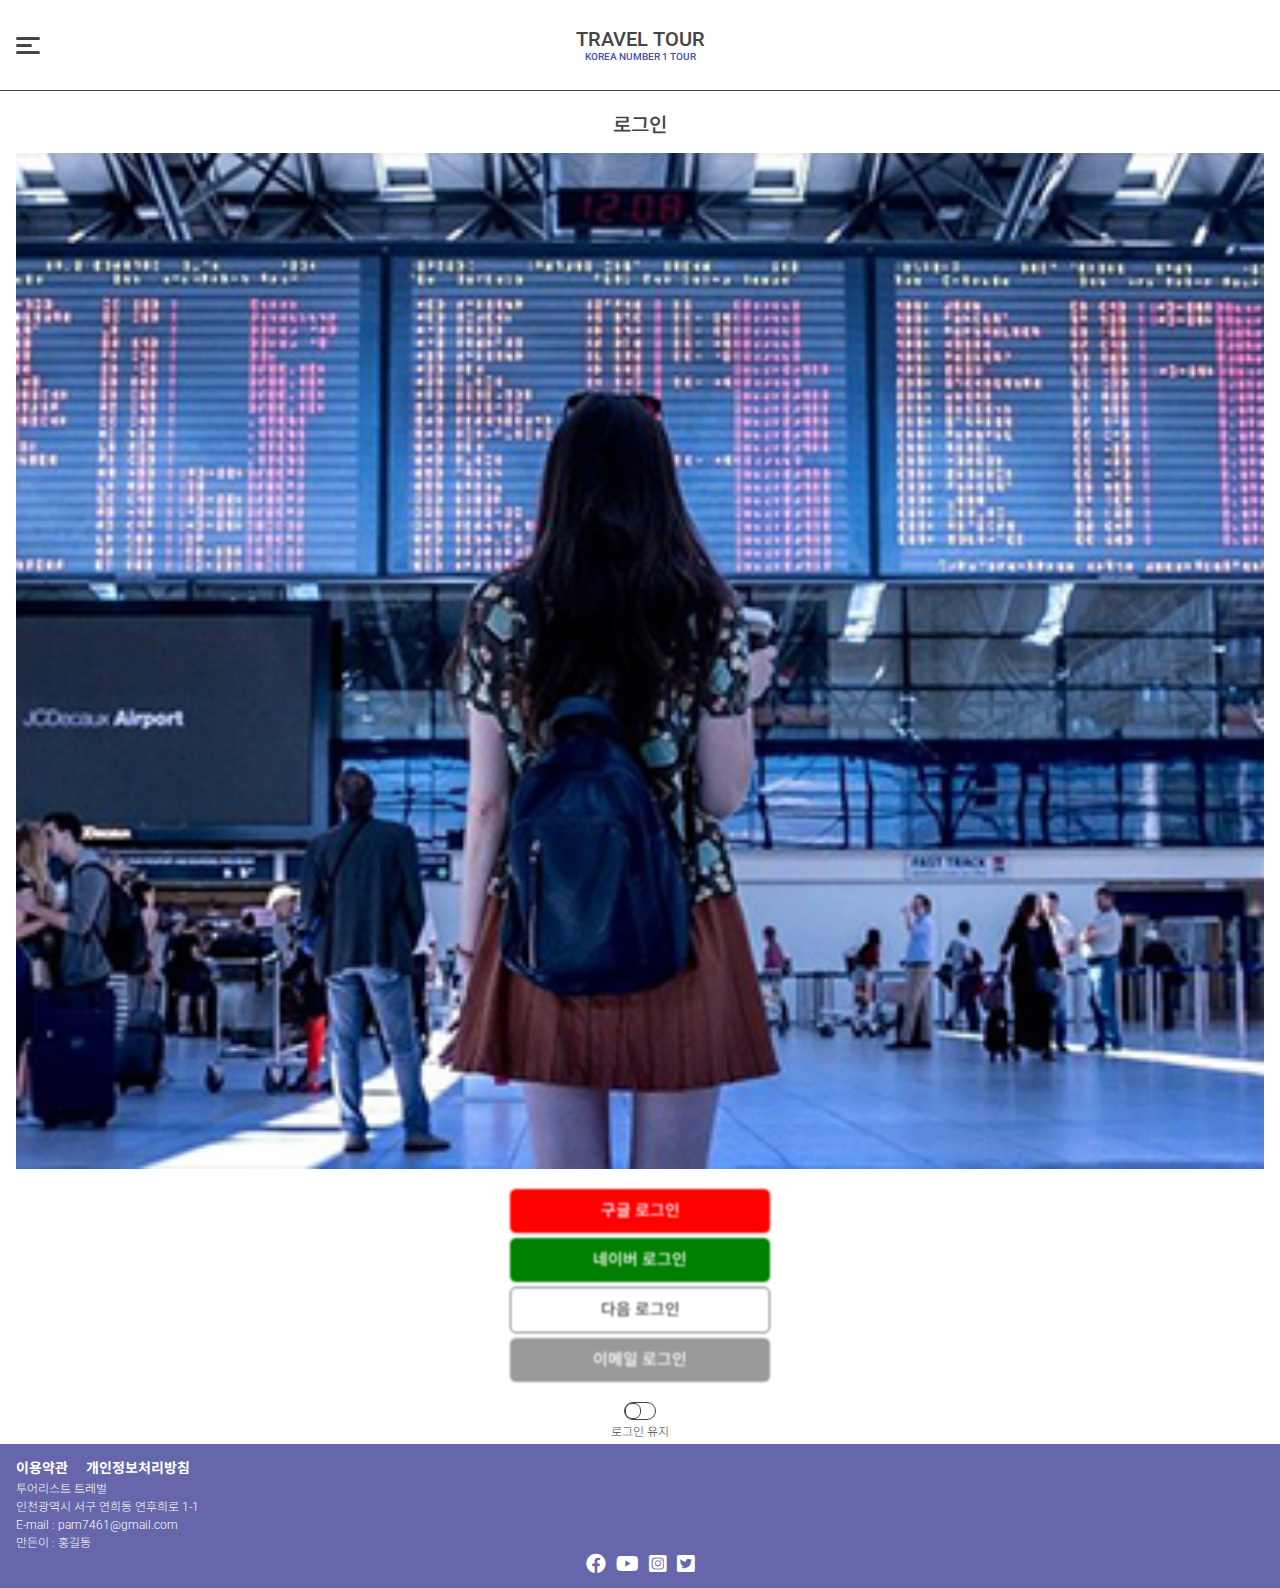
<file: login.html>
<!DOCTYPE html>
<html lang="ko">
<head>
    <meta charset="UTF-8">
    <meta http-equiv="X-UA-Compatible" content="IE=edge">
    <meta name="viewport" content="width=device-width, initial-scale=1.0">
    <meta name="keywords" content="여행,투어,travel,tour">
    <meta name="description" content="여행,투어,travel,tour">

    <!-- 오픈그래픽 -->
    <meta property="og:image" content="./images/og-img.jpg">
    <meta property="og:url" content="https://pam7464.github.io/travel">
    <meta property="og:title" content="나는 위한 선물 - 여행"> 
    <meta property="og:description" content="전세계 어디든 마음만 먹으면 갈수있습니다. 당신의 여행 파트너...">
    
    <!-- 트위터 카드 -->
    <meta name="twitter:card" content="summary">
    <meta name ="twitter:image" content="./images/og-img.jpg">
    <meta name ="twitter:url" content="https://pam7464.github.io/travel">
    <meta name="twitter:title" content="나는 위한 선물 - 여행"> 
    <meta name="twitter:description" content="전세계 어디든 마음만 먹으면 갈수있습니다. 당신의 여행 파트너...">
    <!-- reset -->
    <link rel="stylesheet" href="./css/reset.css">
    <!-- favicon -->
    <link rel="shortcut icon" href="./favicon.png" type="image/x-icon">
    <!-- fontAwesome -->
    <link rel="stylesheet" href="https://cdnjs.cloudflare.com/ajax/libs/font-awesome/5.15.4/css/all.min.css" integrity="sha512-1ycn6IcaQQ40/MKBW2W4Rhis/DbILU74C1vSrLJxCq57o941Ym01SwNsOMqvEBFlcgUa6xLiPY/NS5R+E6ztJQ==" crossorigin="anonymous" referrerpolicy="no-referrer" />
    <title>나는 위한 선물 - 여행</title>
    <!-- 기본공통스타일 -->
    <link rel="stylesheet" href="./css/default.css">
    <!-- login스타일 -->
    <link rel="stylesheet" href="./css/login.css">
   
</head>
<body>
    <a class="skip-menu" href="#main">본문 바로가기</a>
   
    <section class="wrap">
        <header class="header" id="header">
            <div class="container">
                <div class="inner">
                    <h1 class="logo">
                        <a href="./index.html">
                            <span>TRAVEL TOUR</span>
                            <span>KOREA NUMBER 1 TOUR</span>
                        </a>                        
                    </h1>
                    <div class="btn-nav" id="btn-nav">
                        <div class="line">라인1</div>
                        <div class="line">라인2</div>
                        <div class="line">라인3</div>
                    </div>
                    <nav class="nav">
                        <ul class="member clearfix">
                            <li><a href="./login.html">로그인</a></li>
                            <li><a href="./join.html">회원가입</a></li>
                        </ul>
                        <ul class="nav-list">
                            <li class="bd-bt bd-rt">
                                <a href="./tour-info.html">                                   
                                    <i class="fas fa-info"></i>여행정보
                                </a>
                            </li>
                            <li class="bd-bt">
                                <a href="./member-center.html">
                                    <i class="fas fa-phone"></i>고객센터
                                </a>
                            </li>
                            <li class="bd-rt">
                                <a href="tour-program.html">
                                    <i class="fas fa-car"></i>상품투어
                                </a>
                            </li>
                            <li>
                                <a href="./ticket.html">
                                    <i class="fas fa-ticket-alt"></i>티켓/가이드
                                </a>
                            </li>
                        </ul>
                    </nav>
                </div>
            </div>
        </header>
        <section class="section" id="main">
            <div class="container">
                <div class="sec-tit">
                    <h2>로그인</h2>                    
                </div>
                <div class="img-box">
                    <img src="./images/slide01.jpg" alt="아직없음">
                </div>
                <div class="login-wrap">
                    <div class="login-sns google">구글 로그인</div>
                    <div class="login-sns naver">네이버 로그인</div>
                    <div class="login-sns daum">다음 로그인</div>
                    <div class="login-sns e-mail">이메일 로그인</div>
                </div>
                <div class="save-login">
                    <label>
                        <input type="checkbox">
                        <div class="btn-save"></div>
                    </label>
                    <p>로그인 유지</p>
                </div>
            </div>
        </section>
        <footer class="footer">
            <div class="container">
                <strong><a href="#">이용약관</a>&nbsp;&nbsp;&nbsp;&nbsp;&nbsp;&nbsp;<a href="#">개인정보처리방침</a></strong>
                <address>
                    투어리스트 트레벌
                    <br>
                    인천광역시 서구 연희동 연후희로 1-1
                    <br>
                    E-mail : pam7461@gmail.com
                    <br>
                    만든이 : 홍길동
                </address>
                <div class="sns">
                    <a href="#"><i class="fab fa-facebook"></i></a>
                    <a href="#"><i class="fab fa-youtube"></i></a>
                    <a href="#"><i class="fab fa-instagram-square"></i></a>
                    <a href="#"><i class="fab fa-twitter-square"></i></a>
                </div>
                <div class="move-top">
                    <a href="#header"><i class="fas fa-arrow-up"></i></a>
                </div>
            </div>
        </footer>
    </section>


    <!-- jQuery -->
    <script src="https://cdnjs.cloudflare.com/ajax/libs/jquery/3.6.0/jquery.min.js" integrity="sha512-894YE6QWD5I59HgZOGReFYm4dnWc1Qt5NtvYSaNcOP+u1T9qYdvdihz0PPSiiqn/+/3e7Jo4EaG7TubfWGUrMQ==" crossorigin="anonymous" referrerpolicy="no-referrer"></script>
    <!-- 기본공통스크립트 -->
    <script src="./js/default.js"></script>
    
</body>
</html>
</file>
<file: css/default.css>
@charset 'utf-8';
@import url('https://fonts.googleapis.com/css2?family=Noto+Sans+KR:wght@100;300;400;500;700;900&family=Roboto:ital,wght@0,100;0,300;0,400;0,500;0,700;0,900;1,100;1,300;1,400;1,500;1,700;1,900&display=swap');
:root{
    font-family:'Roboto','Noto Sans KR',sans-serif;
    font-weight:300;
    font-size:14px;
    line-height:24px;
    color:#444;
}
.sm-tit{
    margin-bottom:5px;
    font-weight:700;
    font-size:18px;
    text-align:center;
}
.container{
    margin:0 16px;
}

/* 스킵메뉴 */
.skip-menu{
    display:inline-block;
    padding:10px 20px;
    background-color:#fff;
    position:fixed;
    top:-100px;
    z-index:99999;
}
.skip-menu:focus{
    top:0;
}

.wrap{
    width:100%;
    overflow:hidden;
}
/* HEADER */
.header{
    position:absolute;
    left:0;
    right:0;
    top:0;
    z-index:99998;
    padding:21px 0;
    background-color:rgba(0,0,0,0.4);
    color:#fff; 
    transition:0.3s;           
}  
.header.show-nav{
    background-color: #6667aa;
}      
.header .inner{
    display:flex;
    flex-flow:row nowrap;
    justify-content:space-between;
    align-items:center;
}
.logo{
    font-weight:500;
    order:2;
}
.logo a{
    display:block;
    
}
.logo span:first-child{            
    padding-top:6px;
    font-size:20px;
}
.logo span:last-child{            
    margin-top:-6px;
    font-size:10px;
    text-align:center;
    color:#3f51b5;
}
.btn-nav{
    width:24px;
    height:17px;
    order:1;
    cursor:pointer;
}
.btn-nav .line{
    height:3px;
    margin-bottom:4px;
    border-radius:1.5px;
    background-color:#fff;
    text-indent:-999999px;
}
.btn-nav .line:nth-child(2){
    width:16px;
}
.btn-nav .line:last-child{
    margin-bottom:0;
}
.header .inner::after{
    content:'';
    display:block;
    width:24px;
    height:17px;
    order:3;
}
.nav{
    position:absolute;
    left:0;
    right:0;
    top:100%;
    height:0;
    overflow:hidden;
    background-color:rgba(0,0,0,0.4);    
    transition:0.3s;
}
.nav.show-nav{
    height:130px;
    background-color: #6667aa;
} 
.member{
    margin:0 16px 15px;
}
.member li{
    float:left;
    font-weight:300;
    font-size:16px;
}
.member li:first-child::after{
    content:'';
    display:inline-block;
    width:1px;
    height:11px;
    margin:0 15px;
    background-color:#fff;
}
.nav-list{
    display:flex;
    flex-flow:row wrap;
    border-top:1px solid #fff;
    border-bottom:1px solid #fff;  
    font-weight:300;   
    font-size:18px;       
}
.nav-list li{
    width:50%;
    padding:10px 0;
}
.bd-bt{
    border-bottom:1px solid #fff;  
}
.bd-rt{
    border-right:1px solid #fff;  
}
.nav-list a{            
    padding-left:16px;
}
.nav-list i{
    display:inline-block;
    width:24px;
}

.footer{
    position: relative;
    padding:12px 0;
    background-color:#6667aa;
    color:#fff;
}
.footer strong{
    font-weight:700;
}
.footer address{
    font-style:normal;
    font-weight:300;
    font-size:12px;
    line-height:18px;
}
.footer .sns{
    display:flex;
    flex-flow:row nowrap;
    justify-content:center;            
}
.footer .sns a{
    margin:0 5px;
    font-size:20px;
}
.footer .move-top{
    position: absolute;
    right:16px;
    top:16px;
    width:40px;
    height:40px;
    border:2px solid #fff;
    border-radius:50%;
    font-size: 20px;
    display:flex;
    justify-content: center;
    align-items: center;
}

.line{
    height:1px;
    margin-bottom:27px;
    background-color:#444;
}

.modal{
    display:none;
    position:fixed;
    left:0;
    right:0;
    top:0;
    bottom:0;
    z-index:999999;
    background-color:rgba(0,0,0,0.5);
}
.modal .contents{
    width:70%;
    margin:50px auto;
    background-color:#fff;
}
</file>
<file: css/login.css>
@charset 'utf-8';
.header{
    border-bottom:1px solid #444;
    background-color:#fff;
    color:#444;
}
.btn-nav .line{
    background-color:#444;
}
.section{
    padding-top:113px;
}

.sec-tit h2{
    margin-bottom:16px;
    font-weight:500;
    font-size:20px;
    text-align:center;
}
.img-box,.login-wrap{
    margin-bottom:20px;
}

.login-sns{
    width:260px;            
    margin:5px auto;
    padding:10px;
    border-radius:6px;
    background-color:red;
    font-weight:500;
    font-size:16px;
    color:#fff;
    text-align:center;
    filter:blur(01px);
    /* -webkit-filter:blur(20px); */
    /* -webkit-filter: ; */
}
.login-sns:hover{
    filter:blur(0);
}
.naver{
    background-color:green;
}
.daum{
    border:1px solid #444;
    background-color:transparent;
    color:#444;
}
.e-mail{
    background-color:#999;
}

.save-login input{
    display:none;
}

.save-login .btn-save{
    width:32px;
    height:18px;
    margin:0 auto;
    border:1px solid #444;
    border-radius:9px;
    background-color:#fff;
    transition:0.1s;
}
.save-login .btn-save::before{
    content:'';
    display:block;
    width:14px;
    height:14px;
    border:1px solid #444;
    border-radius:7px;
    background-color:#fff;
    transition:0.1s;
}
.save-login input:checked + .btn-save{
    background-color:#0f0;
}
.save-login input:checked + .btn-save::before{
    margin-left:14px;
}
.save-login p{
    font-size:12px;
    text-align:center;
}
.move-top{
    display:none !important;
}
</file>
